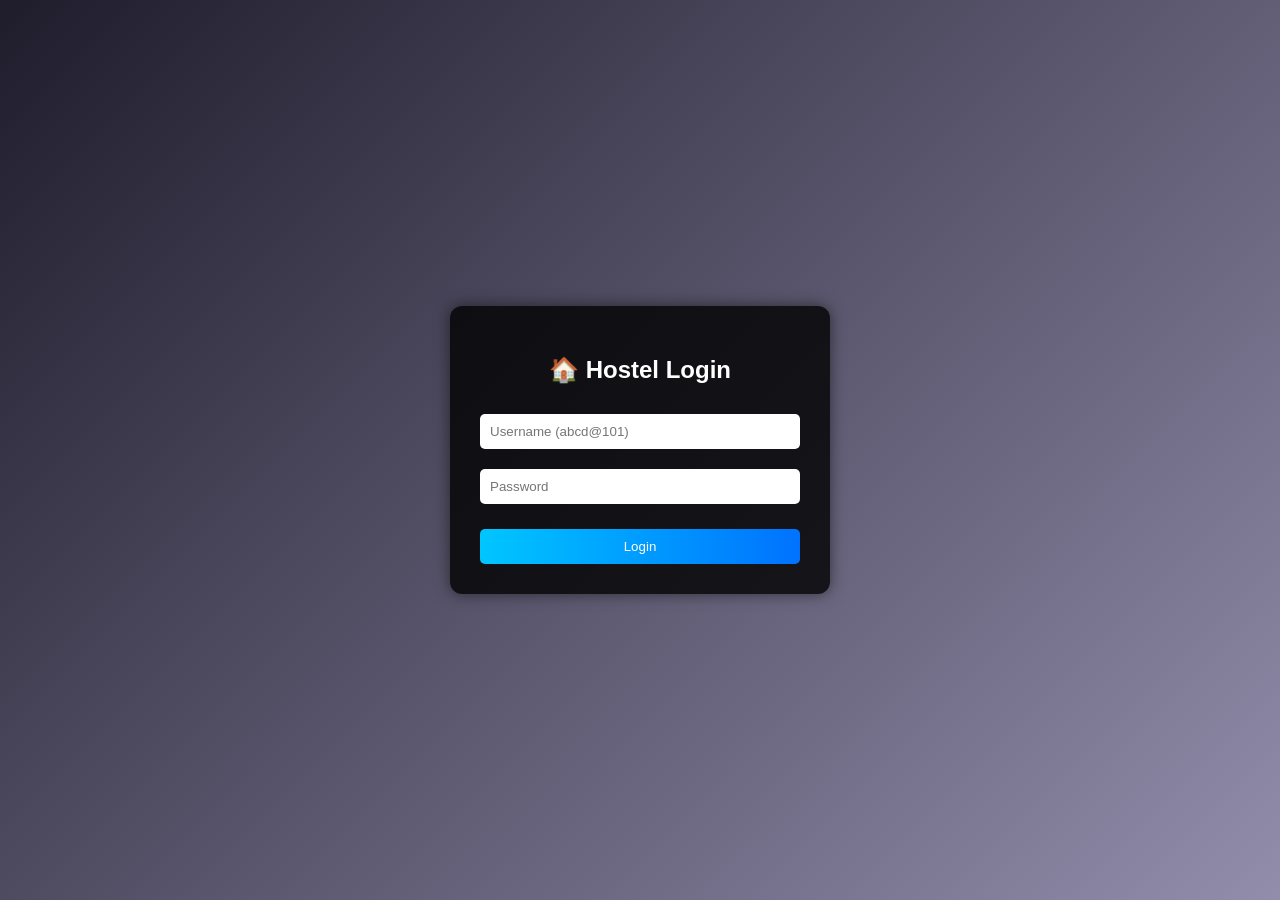
<file: src/main/resources/static/index.html>
<!DOCTYPE html>
<html>
<head>
  <title>Login</title>

  <meta name="viewport" content="width=device-width, initial-scale=1.0">
  
  <link rel="stylesheet" href="index.css">
</head>

<body>

<div class="container">

  <h2>&#127968; Hostel Login</h2>

  <form onsubmit="return loginUser()">

    <input type="text" id="username" placeholder="Username (abcd@101)">
    <input type="password" id="password" placeholder="Password">

    <button type="submit">Login</button>

  </form>

</div>

<script src="index.js"></script>

</body>
</html>
</file>
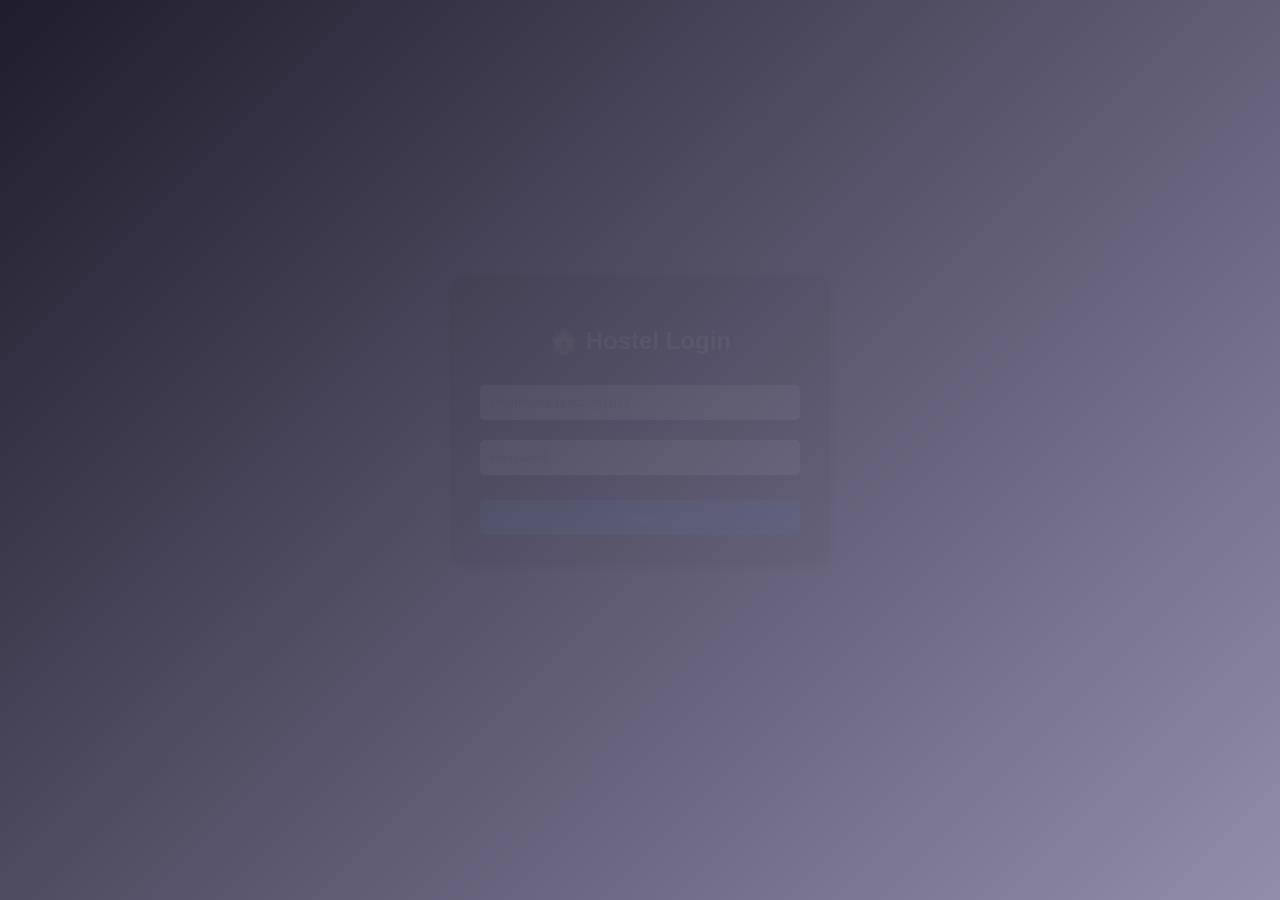
<file: src/main/resources/static/admin.html>
<!DOCTYPE html>
<html>
<head>
  <title>Admin Dashboard</title>

  <meta name="viewport" content="width=device-width, initial-scale=1.0">

  <link rel="stylesheet" href="admin.css">
</head>
<body>


<div class="container">

  <h2>Admin Dashboard</h2>

  <h3>Welcome, <span id="adminName"></span></h3>

  <button onclick="loadCount()">Check Lunch Count</button>

  <h3>Total Registrations: <span id="count"></span></h3>

  <button onclick="logout()">Logout</button>

</div>




<div id="listBox" class="list-box">
  <h3>Registered Students</h3>

  <table border="1" id="lunchTable">
    <thead>
      <tr>
        <th>Name</th>
        <th>Room</th>
        <th>College</th>
        <th>Taken</th>
        <th>Returned</th>
      </tr>
    </thead>
    <tbody></tbody>
  </table>

  <button onclick="loadStudents()">Load List</button>
</div>


  <div class="add-student-box">

  <h3>Add Student</h3>

  <input type="text" id="newUsername" placeholder="username like ankit@101">

  <input type="password" id="newPassword" placeholder="password">

  <input type="text" id="newCollege" placeholder="College Name">
  
  <button onclick="addStudent()">Add Student</button>

  </div>


<script src="admin.js"></script>

</body>
</html>
</file>
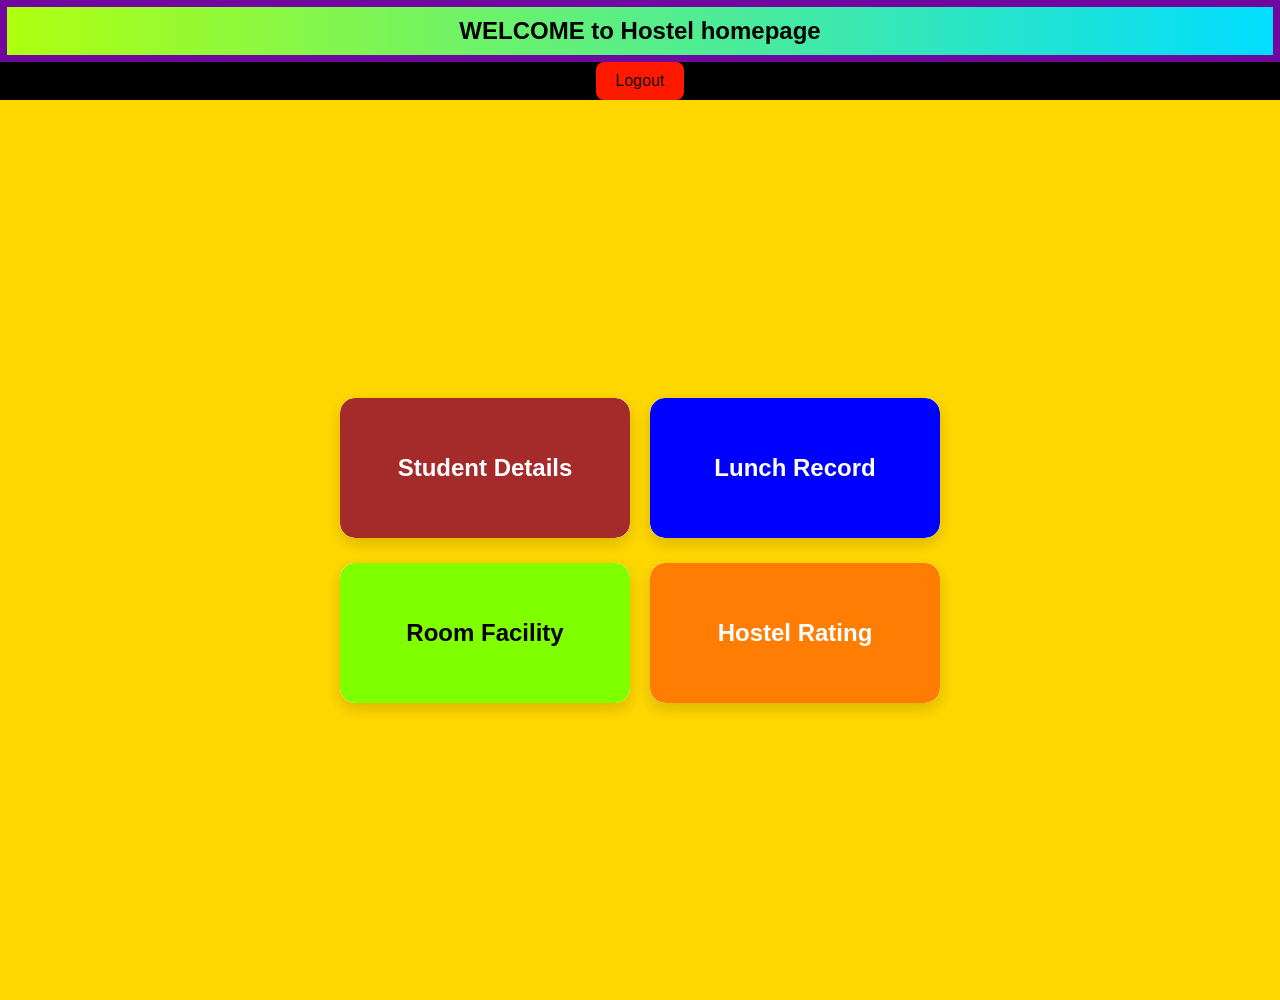
<file: src/main/resources/static/dashboard.html>
<!DOCTYPE html>
<html lang="en">
<head>
    <meta charset="UTF-8">
    <title>Hostel Dashboard</title>

    <meta name="viewport" content="width=device-width, initial-scale=1.0">

    <link rel="stylesheet" href="dashboard.css">
</head>

  <body>
      <h2 id="topheading"> WELCOME to Hostel homepage </h2>

      <div class="logout-container">
        <button onclick="logout()">Logout</button>
      </div>

      <div class="main">
        <div class="firsttwo">
          <div id="square1" class="square12"> <a href="student.html" class="box red"> <h2>Student Details </h2></a> </div>
          <div id="square2" class="square12"> <a href="lunch.html" class="box blue">  <h2>  Lunch Record  </h2></a> </div>
          </div>

        <div class="lasttwo">
          <div id="square3" class="square34"> <a href="room.html" class="box green">  <h2> Room Facility </h2></a> </div>
          <div id="square4" class="square34"> <a href="rating.html" class="box orange"> <h2>Hostel Rating</h2></a> </div>
          </div>
        </div>

  <script src="dashboard.js"> </script>
  </body>
</html>
</file>
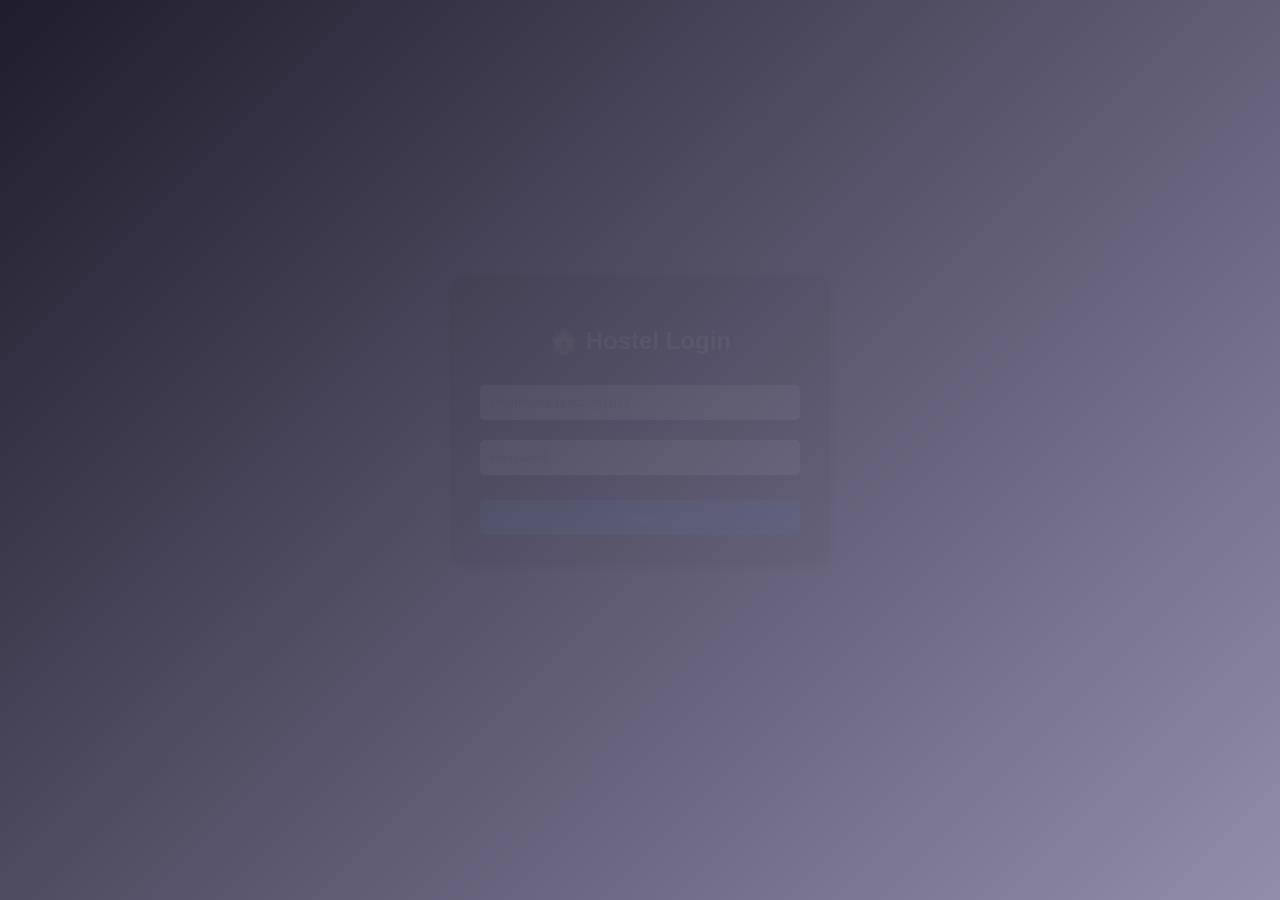
<file: src/main/resources/static/lunch.html>
<!DOCTYPE html>
<html>
<head>
  <title>Lunch Registration</title>

  <meta name="viewport" content="width=device-width, initial-scale=1.0">
  
  <link rel="stylesheet" href="lunch.css">
</head>
<body>

<div class="container">

  <h2>Lunch Registration</h2>

  <h3>Welcome, <span id="userDisplay"></span></h3>

  <label>Name</label>
  <input type="text" id="name" readonly>

  <label>Room</label>
  <input type="text" id="room" readonly>

  <label>College</label>
  <input type="text" id="college" readonly>

  <button id="registerBtn" onclick="registerLunch()">Register Lunch</button>
</div>
  <a href="dashboard.html" class="back-btn">⬅ Back to Home</a>
  
  <div id="lunchDetails" class="details-box" style="display:none;">
  <h3>Lunch Details</h3>

  <p><strong>Status:</strong> <span id="status"></span></p>
  <p><strong>Date:</strong> <span id="date"></span></p>
  <p><strong>Name:</strong> <span id="dName"></span></p>
  <p><strong>Room:</strong> <span id="dRoom"></span></p>
</div>

<script src="lunch.js"></script>

</body>
</html>
</file>
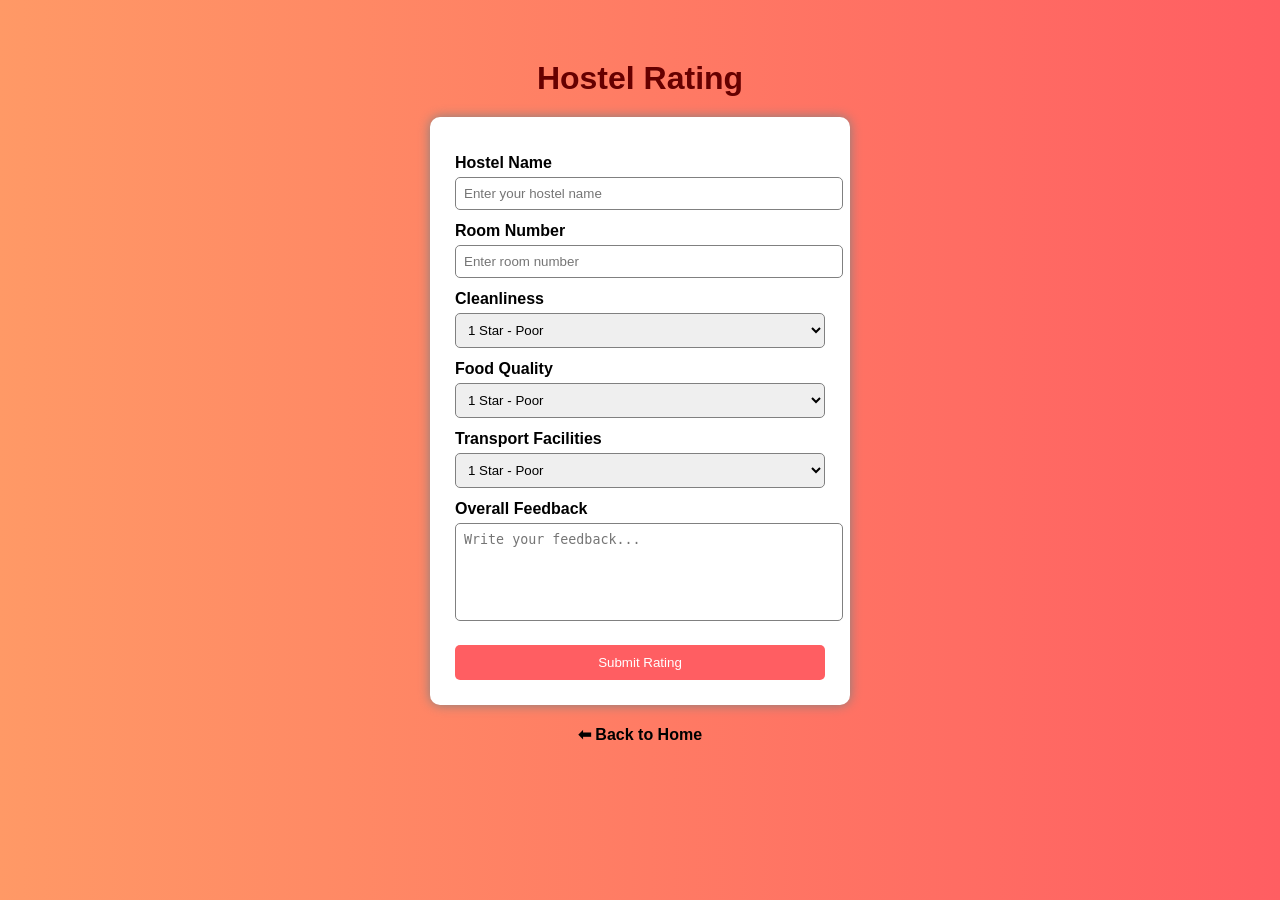
<file: src/main/resources/static/rating.html>
<!DOCTYPE html>
<html>
<head>
  <title>Hostel Rating</title>

  <meta name="viewport" content="width=device-width, initial-scale=1.0">
  
  <link rel="stylesheet" href="rating.css">
</head>

<body>

<div class="container">

  <h1>Hostel Rating</h1>

  <form class="form-box">

    <label>Hostel Name</label>
    <input type="text" placeholder="Enter your hostel name">

    <label>Room Number</label>
    <input type="text" placeholder="Enter room number">

    <label>Cleanliness</label>
    <select>
    <option>1 Star - Poor</option>
    <option>2 Stars - Below Average</option>
    <option>3 Stars - Average</option>
    <option>4 Stars - Good</option>
    <option>5 Stars - Excellent</option>
    </select>

    <label>Food Quality</label>
    <select>
    <option>1 Star - Poor</option>
    <option>2 Stars - Below Average</option>
    <option>3 Stars - Average</option>
    <option>4 Stars - Good</option>
    <option>5 Stars - Excellent</option>
    </select>

    <label>Transport Facilities</label>
    <select>
    <option>1 Star - Poor</option>
    <option>2 Stars - Below Average</option>
    <option>3 Stars - Average</option>
    <option>4 Stars - Good</option>
    <option>5 Stars - Excellent</option>
    </select>

    <label>Overall Feedback</label>
    <textarea placeholder="Write your feedback..."></textarea>

    <button type="submit">Submit Rating</button>

  </form>

  <a href="dashboard.html" class="back-btn">⬅ Back to Home</a>

</div>

</body>
</html>
</file>
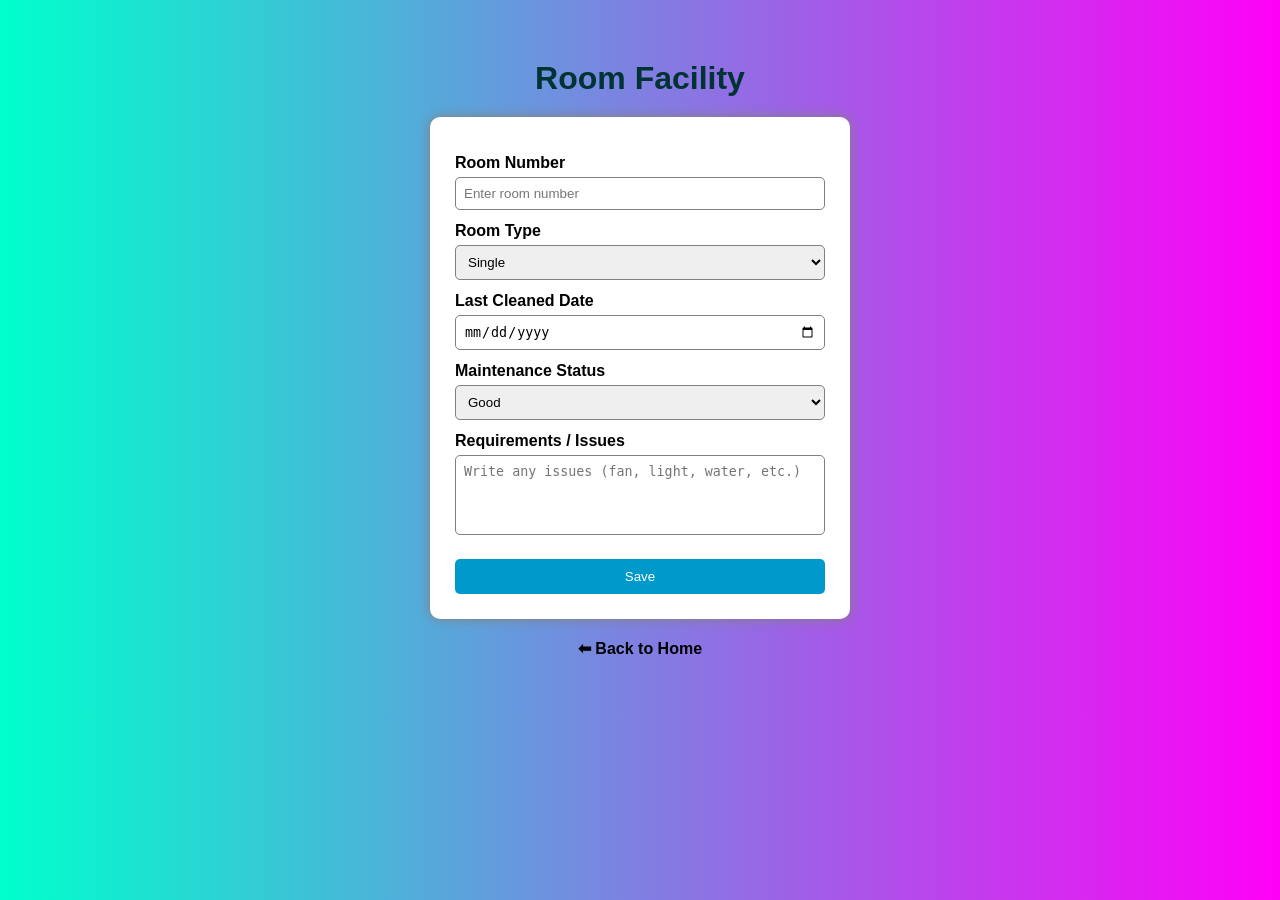
<file: src/main/resources/static/room.html>
<!DOCTYPE html>
<html>
<head>
  <title>Room Facility</title>

  <meta name="viewport" content="width=device-width, initial-scale=1.0">
  
  <link rel="stylesheet" href="room.css">
</head>

<body>

<div class="container">

  <h1>Room Facility</h1>

  <form class="form-box" onsubmit="return validateRoomForm()">

    <label>Room Number</label>
    <input type="text" id="room" placeholder="Enter room number">

    <label>Room Type</label>
    <select>
      <option>Single</option>
      <option>Double</option>
      <option>Triple</option>
    </select>

    <label>Last Cleaned Date</label>
    <input type="date">

    <label>Maintenance Status</label>
    <select>
      <option>Good</option>
      <option>Needs Repair</option>
      <option>Under Maintenance</option>
    </select>

    <label>Requirements / Issues</label>
    <textarea placeholder="Write any issues (fan, light, water, etc.)"></textarea>

    <button type="submit">Save</button>

  </form>

  <a href="dashboard.html" class="back-btn">⬅ Back to Home</a>

</div>
<script src="room.js"></script>
</body>
</html>
</file>
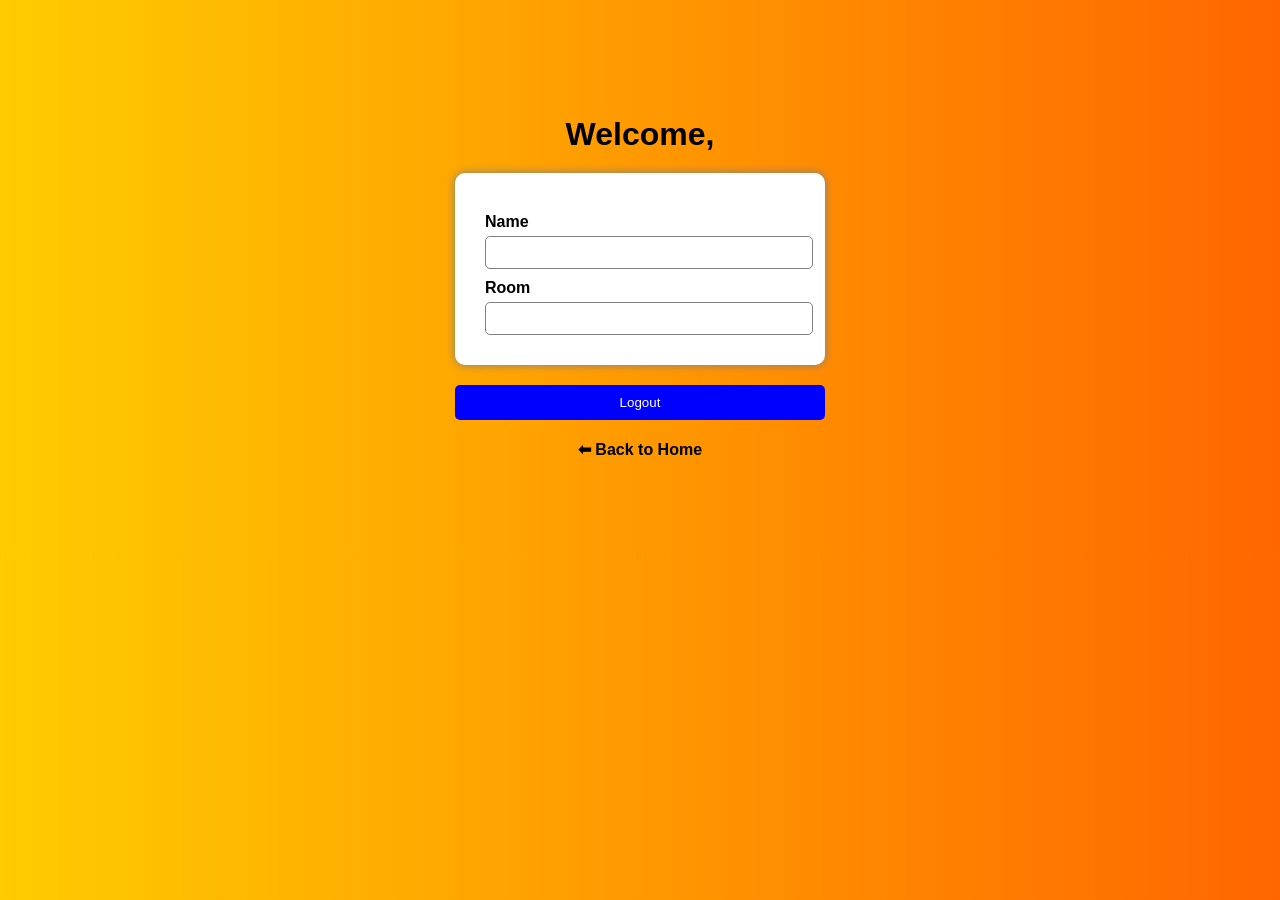
<file: src/main/resources/static/student.html>
<!DOCTYPE html>
<html>
<head>
  <title>Student Record</title>

  <meta name="viewport" content="width=device-width, initial-scale=1.0">
  
  <link rel="stylesheet" href="student.css">
</head>

<body>

<div class="container">

  <h1>Welcome, <span id="userDisplay"></span></h1>

  <form class="form-box" onsubmit="return validateForm()">

    <label>Name</label>
    <input type="text" id="name" readonly>

    <label>Room</label>
    <input type="text" id="room" readonly>
    
  </form>

<button onclick="logout()">Logout</button>
  <a href="/dashboard.html" class="back-btn">⬅ Back to Home</a>

</div>
    <script src="student.js"> </script>
</body>
</html>
</file>
<file: src/main/resources/static/index.css>
body {
  margin: 0;
  padding: 0;
  font-family: Arial, sans-serif;
  background: linear-gradient(135deg, #1f1c2c, #928dab);
  min-height: 100vh;
  display: flex;
  justify-content: center;
  align-items: center;
}

/* Main box */
.container {
  background: rgba(0, 0, 0, 0.8);
  padding: 30px;
  width: 100%;
  max-width: 320px;
  border-radius: 12px;
  box-shadow: 0 0 15px rgba(0,0,0,0.5);
  text-align: center;
}

/* Heading */
.container h2 {
  color: white;
  margin-bottom: 20px;
}

/* Inputs */
input {
  width: 100%;
  box-sizing: border-box;
  padding: 10px;
  margin: 10px 0;
  border: none;
  outline: none;
  border-radius: 5px;
  transition: 0.3s;
}

/* Focus effect */
input:focus {
  transform: scale(1.05);
  box-shadow: 0 0 8px #00ffcc;
}

/* Button */
button {
  width: 100%;
  padding: 10px;
  margin-top: 15px;
  background: #00c6ff;
  background: linear-gradient(90deg, #00c6ff, #0072ff);
  color: white;
  border: none;
  border-radius: 5px;
  cursor: pointer;
  transition: 0.3s;
}

/* Hover effect */
button:hover {
  background: linear-gradient(90deg, #0072ff, #00c6ff);
  transform: scale(1.05);
}

/* Click effect */
button:active {
  transform: scale(0.95);
}

.container {
  animation: fadeIn 1s ease;
}

@keyframes fadeIn {
  from { opacity: 0; transform: translateY(-30px); }
  to { opacity: 1; transform: translateY(0); }
}
</file>
<file: src/main/resources/static/admin.css>
body {
  font-family: Arial;
  background: #222;
  color: white;
  text-align: center;
  margin: 0;
  padding: 0;
}

.container {
  margin-top: 50px;
  width: 100%;
}

button {
  padding: 10px;
  margin: 10px;
  padding: 10px 20px;
  width: auto;
  cursor: pointer;
}

.list-box {
  background: black;
  color: white;
  padding: 20px;
  margin-top: 20px;
  border-radius: 10px;
  width: 100%;
  overflow-x: auto;
  box-sizing: border-box;
}

table {
  width: 100%;
  margin-top: 10px;
  background: white;
  color: black;
}

th, td {
  padding: 8px;
}

.action-btn {
  /* padding: 5px 10px;
  border: none;
  cursor: pointer; */

  width: auto;
  padding: 8px 15px;
}

.green {
  background: green;
  color: white;
}

.add-student-box {
  background: black;
  padding: 20px;
  border-radius: 10px;
  margin-bottom: 20px;
}

.add-student-box input {
  width: 90%;
  padding: 10px;
  margin: 10px 0;
}
</file>
<file: src/main/resources/static/dashboard.css>
* {
    margin: 0;
    padding: 0;
    box-sizing: border-box;
}

html, body {
    height: 100%;
    width: 100%;
    font-family: Arial, sans-serif;
}


.main {
    min-height: 100vh;
    width: 100%;
    display: flex;
    flex-direction: column;
    align-items: center;
    justify-content: center;
    background: gold;
    padding: 20px;
    gap: 25px;
}


#topheading {
    padding: 10px;
   
   background: linear-gradient(to right, #afff10,#00ddff);
    text-align: center;   
    border-width: 7px;
    border-style:solid;
    border-color: rgb(112, 8, 160);
}


.logout-container {
    display: flex;
    justify-content: center;
    background-color: #000000;
}

.logout-container button {
    margin: auto;
    padding: 10px 20px;
    font-size: 16px;
    cursor: pointer;
    background-color: #ff1900;
    color: rgb(9, 9, 9);
    border: none;
    border-radius: 8px;
    transition: 0.3s ease;
}

.logout-container button:hover {
    background-color: #c0392b;
    transform: scale(1.05);
}


.firsttwo, .lasttwo {
    display: grid;
    grid-template-columns: repeat(auto-fit, minmax(150px, 1fr));
    gap: 20px;
    width: 100%;
    max-width: 600px;
}


.square12, .square34 {
    background: white;
    height: 140px;

    display: flex;
    align-items: center;
    justify-content: center;

    border-radius: 15px;
    box-shadow: 0 6px 15px rgba(0,0,0,0.15);

    transition: all 0.3s ease;
    overflow: hidden;
}


.square12:hover, .square34:hover {
    transform: translateY(-5px);
    box-shadow: 0 10px 20px rgba(0,0,0,0.25);
}


.box {
    text-decoration: none;
    font-weight: bold;
    font-size: 16px;
    color: white;
    width: 100%;
    height: 100%;

    display: flex;
    align-items: center;
    justify-content: center;

    border-radius: 15px;
    text-align: center;
    padding: 10px;
}


#square1 .box { background: brown; }
#square2 .box { background: rgb(0, 0, 255); }
#square3 .box { background: chartreuse; color: black; }
#square4 .box { background: rgb(255, 125, 3); }


@media (max-width: 480px) {
    #topheading {
        font-size: 18px;
    }

    .square12, .square34 {
        height: 120px;
    }
}
</file>
<file: src/main/resources/static/lunch.css>
body {
  font-family: Arial;
  background: orange;
  text-align: center;
}

.container {
  background: white;
  padding: 30px;
  width: 100%;
  max-width: 300px;
  margin: 60px auto;
  border-radius: 10px;
  box-sizing: border-box;
}

input {
  width: 100%;
  padding: 8px;
  margin: 10px 0;
  box-sizing: border-box;
}

button {
  width: 100%;
  padding: 10px;
  margin-top: 10px;
  background: blue;
  color: white;
  border: none;
  border-radius: 5px;
  cursor: pointer;
}

button:hover {
  background: darkblue;
}

.success {
  background-color: #b6fcb6;  /* light green */
  border: 2px solid green;
}

.details-box {
  margin-top: 20px;
  padding: 15px;
  border: 2px solid green;
  background: #e6ffe6;
  border-radius: 8px;
}
</file>
<file: src/main/resources/static/rating.css>
body {
  margin: 0;
  padding: 0;
  font-family: Arial;
  background: linear-gradient(to right, #ff9966, #ff5e62);
}

.container {
  width: 420px;
  margin: 60px auto;
  text-align: center;
}

h1 {
  margin-bottom: 20px;
  color: #660000;
}

.form-box {
  background: white;
  padding: 25px;
  border-radius: 10px;
  box-shadow: 0 0 12px gray;
}

label {
  display: block;
  text-align: left;
  margin-top: 12px;
  font-weight: bold;
}

input, select, textarea {
  width: 100%;
  padding: 8px;
  margin-top: 5px;
  border-radius: 5px;
  border: 1px solid gray;
}

textarea {
  height: 80px;
  resize: none;
}

button {
  margin-top: 20px;
  padding: 10px;
  width: 100%;
  background: #ff5e62;
  color: white;
  border: none;
  border-radius: 5px;
  cursor: pointer;
}

button:hover {
  background: #cc0000;
}

.back-btn {
  display: inline-block;
  margin-top: 20px;
  text-decoration: none;
  color: black;
  font-weight: bold;
}
</file>
<file: src/main/resources/static/room.css>
body {
  margin: 0;
  padding: 0;
  font-family: Arial;
  background: linear-gradient(to right, #00ffcc,#ff00f7);
}

.container {
  width: 100%;
  max-width: 420px;
  margin: 60px auto;
  text-align: center;
}

h1 {
  margin-bottom: 20px;
  color: #003333;
}

.form-box {
  background: white;
  padding: 25px;
  border-radius: 10px;
  box-shadow: 0 0 12px gray;
}

label {
  display: block;
  text-align: left;
  margin-top: 12px;
  font-weight: bold;
}

input, select, textarea {
  width: 100%;
  padding: 8px;
  margin-top: 5px;
  border-radius: 5px;
  border: 1px solid gray;
  box-sizing: border-box;
}

textarea {
  height: 80px;
  resize: none;
}

button {
  margin-top: 20px;
  padding: 10px;
  width: 100%;
  background: #0099cc;
  color: white;
  border: none;
  border-radius: 5px;
  cursor: pointer;
}

button:hover {
  background: #006699;
}

.back-btn {
  display: inline-block;
  margin-top: 20px;
  text-decoration: none;
  color: black;
  font-weight: bold;
}
</file>
<file: src/main/resources/static/student.css>
body {
  margin: 0;
  padding: 0;
  font-family: Arial;
  background: linear-gradient(to right, #ffcc00, #ff6600);
}

.container {
  width: 100%;
  max-width: 400px;
  margin: 80px auto;
  text-align: center;
  padding: 15px;
  box-sizing: border-box;
}

h1 {
  margin-bottom: 20px;
}

.form-box {
  background: white;
  padding: 30px;
  border-radius: 10px;
  box-shadow: 0 0 10px gray;
}

label {
  display: block;
  text-align: left;
  margin-top: 10px;
  font-weight: bold;
}

input {
  width: 100%;
  padding: 8px;
  margin-top: 5px;
  border-radius: 5px;
  border: 1px solid gray;
}

button {
  margin-top: 20px;
  padding: 10px;
  width: 100%;
  background: blue;
  color: white;
  border: none;
  border-radius: 5px;
  cursor: pointer;
}

button:hover {
  background: darkblue;
}

.back-btn {
  display: inline-block;
  margin-top: 20px;
  text-decoration: none;
  color: black;
  font-weight: bold;
}
</file>
